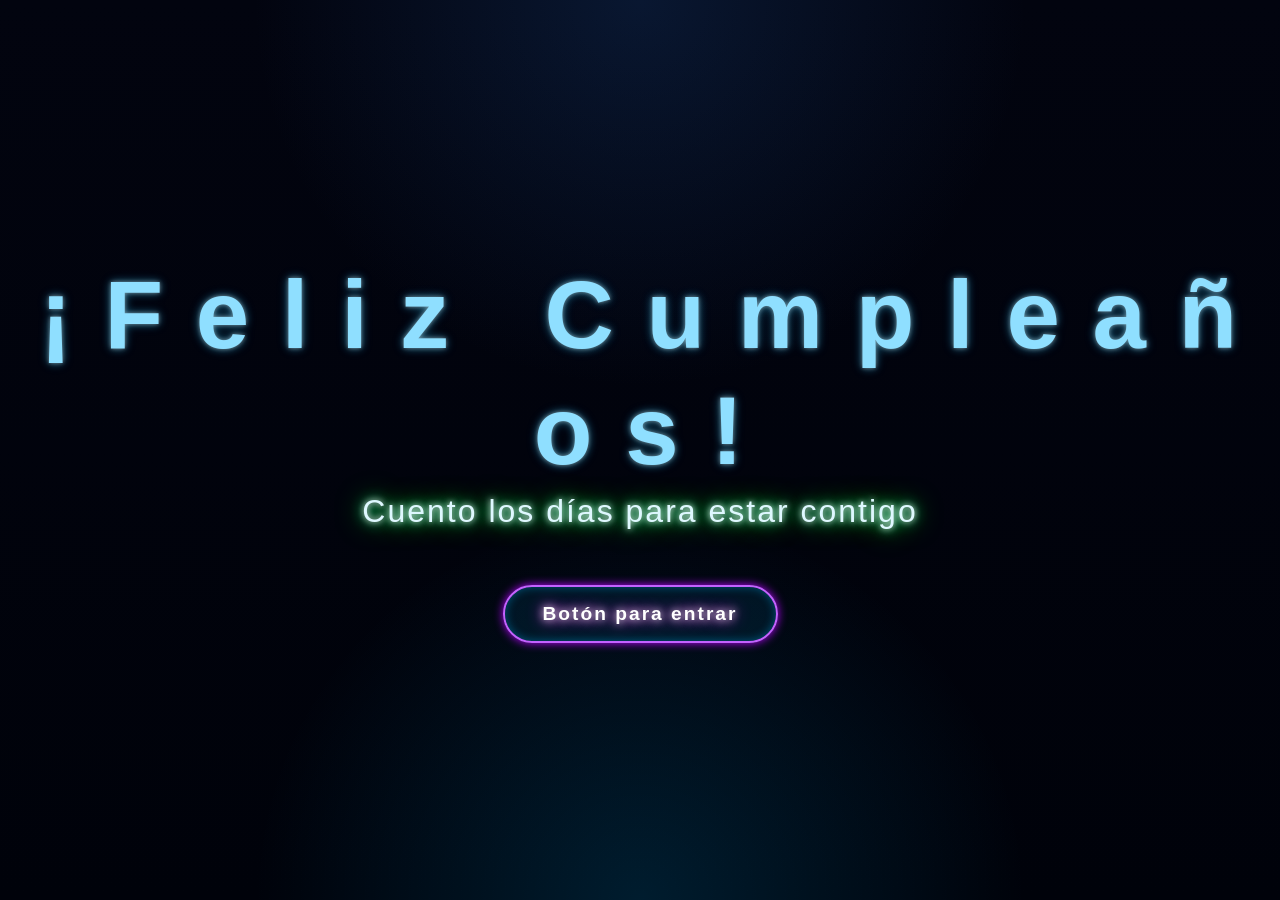
<file: index.html>
<!DOCTYPE html>
<html lang="es">
<head>
  <meta charset="UTF-8">
  <meta name="viewport" content="width=device-width, initial-scale=1.0">
  <title>Feliz Cumpleaños</title>
  <link rel="stylesheet" href="css/style.css">
</head>
<body class="pagina-inicio">

  <main class="inicio-contenedor">
    <h1 class="titulo-neon ola-texto" aria-label="¡Feliz Cumpleaños!">
      <span>¡</span>
      <span>F</span>
      <span>e</span>
      <span>l</span>
      <span>i</span>
      <span>z</span>
      <span class="espacio">&nbsp;</span>
      <span>C</span>
      <span>u</span>
      <span>m</span>
      <span>p</span>
      <span>l</span>
      <span>e</span>
      <span>a</span>
      <span>ñ</span>
      <span>o</span>
      <span>s</span>
      <span>!</span>
    </h1>

    <p class="subtitulo-neon">
      Cuento los días para estar contigo
    </p>

    <a href="contador.html" class="boton-neon">
      Botón para entrar
    </a>
  </main>

</body>
</html>
</file>
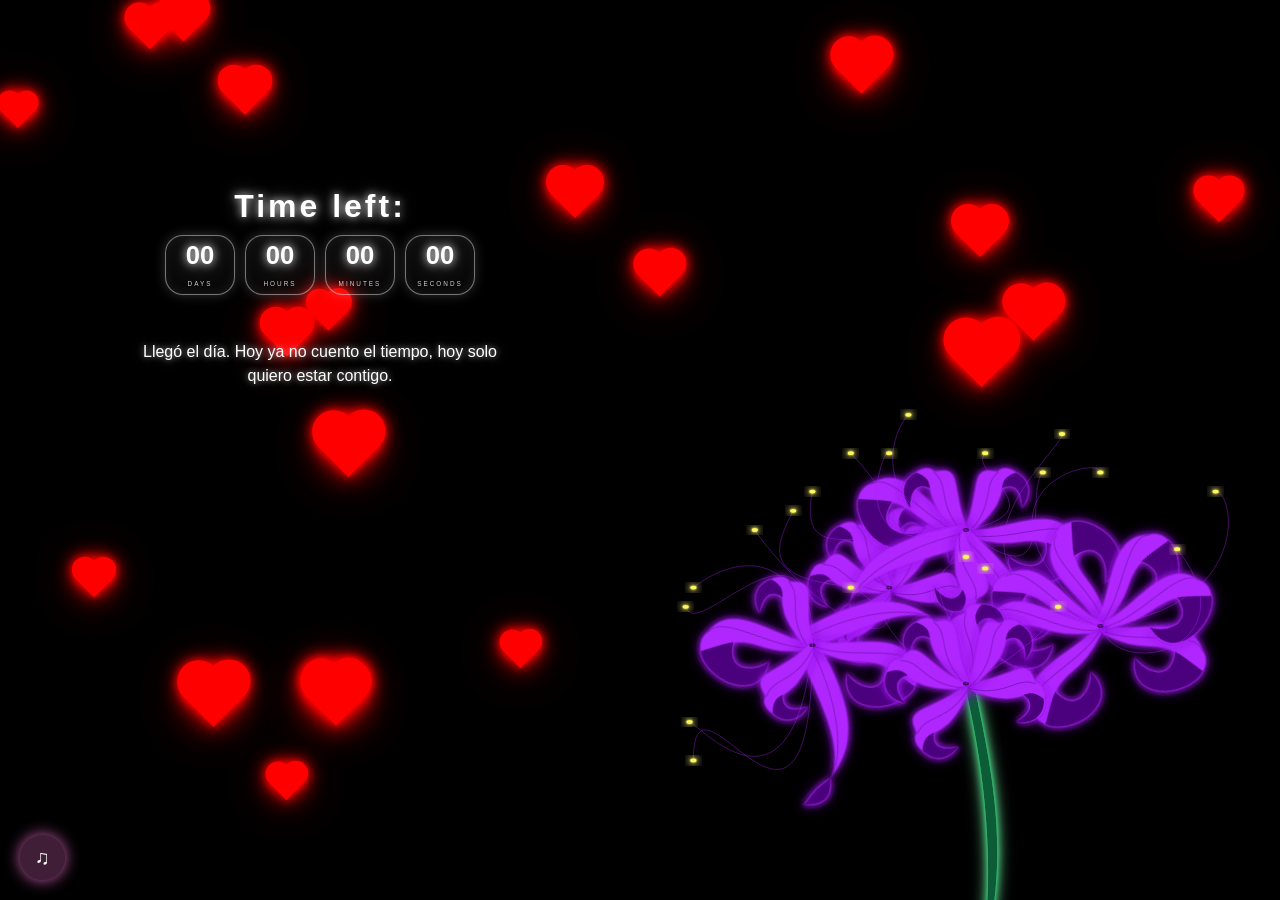
<file: contador.html>
<!DOCTYPE html>
<html lang="es">
<head>
  <meta charset="UTF-8">
  <meta name="viewport" content="width=device-width, initial-scale=1.0">
  <title>Contador</title>

  <link rel="stylesheet" href="css/style.css">
</head>
<body class="pagina-contador">

  <audio id="musicaFondo" src="assets/song.mp3" autoplay loop></audio>

<button id="btnMusica" class="btn-musica">♫</button>

  
  <div class="corazones-fondo" id="corazonesFondo"></div>

  <div class="lirio-container">
  
<svg class="lirio-svg" xmlns="http://www.w3.org/2000/svg" viewBox="0 0 1500 1650">

<defs>
    <g id="petalo1">
      <path d="M300 200 C 340 230, 330 310, 250 300 C 290 280, 300 250, 270 230 Z " fill="#4B007D" stroke-linejoin="round" />
      <path d="M120 200 C 240 190, 280 120, 300 200 C 320 200, 325 225, 323 240 C 265 195, 280 270, 140 220 Z " fill="#B026FF" stroke-linejoin="round" />
    <path d="M120 210 C 220 240, 250 180, 300 200" stroke="#3B0161" stroke-width="1" stroke-linejoin="round" fill="none" />
    </g>

    <g id="petalo2">
      <path d="M250 400 C 260 450, 250 470, 190 480 C 210 470, 199 450, 250 400 Z " fill="#4B007D" stroke-linejoin="round" />
      <path d="M150 50 C 300 230, 290 310, 250 400 C 290 290, 100 110, 130 90 Z " fill="#B026FF" stroke-linejoin="round" />
    <path d="M 140 70 C 260 230, 270 360, 250 400" fill="none" stroke="#3B0161" stroke-width="1" stroke-linejoin="round" />
    </g>

    <g id="petalo3">
      <path d="M410 270 C 390 340, 230 390, 230 260 C 220 280, 340 340, 330 230 Z" fill="#4B007D" stroke-linejoin="round" />
      <path d="M120 200 C 220 210, 350 120, 400 220 C 420 240, 410 265, 410 270 C 265 185, 280 260, 140 220 Z " fill="#B026FF" stroke-linejoin="round" />
    <path d="M120 210 C 220 240, 370 160, 400 220" fill="none" stroke="#3B0161" stroke-width="1" stroke-linejoin="round" />
    </g>

    <filter id="neonTallo" x="-80%" y="-80%" width="260%" height="260%">
  <feDropShadow dx="0" dy="0" stdDeviation="4" flood-color="#32D47C" flood-opacity="1"/>
  <feDropShadow dx="0" dy="0" stdDeviation="10" flood-color="#32D47C" flood-opacity="0.9"/>
  <feDropShadow dx="0" dy="0" stdDeviation="18" flood-color="#7CFFB2" flood-opacity="0.7"/>
</filter>

<filter id="neonPetaloMorado" x="-80%" y="-80%" width="260%" height="260%">
  <feDropShadow dx="0" dy="0" stdDeviation="3" flood-color="#B026FF" flood-opacity="1"/>
  <feDropShadow dx="0" dy="0" stdDeviation="8" flood-color="#B026FF" flood-opacity="0.9"/>
  <feDropShadow dx="0" dy="0" stdDeviation="15" flood-color="#7A00CC" flood-opacity="0.7"/>
</filter>

<filter id="neonAmarillo" x="-80%" y="-80%" width="260%" height="260%">
  <feDropShadow dx="0" dy="0" stdDeviation="3" flood-color="#FCF75E" flood-opacity="1"/>
  <feDropShadow dx="0" dy="0" stdDeviation="8" flood-color="#FCF75E" flood-opacity="0.9"/>
  <feDropShadow dx="0" dy="0" stdDeviation="14" flood-color="#FFF9A8" flood-opacity="0.7"/>
</filter>

<linearGradient id="verdeTallo" x1="0" y1="0" x2="0" y2="400" gradientUnits="userSpaceOnUse">
  <stop offset="0%" stop-color="#7CFFB2" />
  <stop offset="50%" stop-color="#32D47C" />
  <stop offset="100%" stop-color="#0B5C38" />
</linearGradient>

  </defs>

  

  <path class="tallo-neon"
      d="M750 800 
      C 810 1100, 870 1300, 800 1600
      C 799 1600, 795 1600, 790 1600 
      C 790 1600, 860 1300, 720 800 Z" 
      fill="url(#verdeTallo)" 
      filter="url(#neonTallo)"
      stroke-linejoin="round" />


  
    <g id="flor5" class="flor">
    
    <g class="petalos-flor">
        <use class="petalo-neon" href="#petalo1" transform="translate(430,450) rotate(0)" filter="url(#neonPetaloMorado)"/>        
        <use class="petalo-neon" href="#petalo1" transform="translate(350,767) rotate(270)" filter="url(#neonPetaloMorado)"/>
        <use class="petalo-neon" href="#petalo1" transform="translate(320,655) rotate(300)" filter="url(#neonPetaloMorado)" />
        <use class="petalo-neon" href="#petalo1" transform="translate(495,425) rotate(315) scale(-1 1)" filter="url(#neonPetaloMorado)" />
        <use class="petalo-neon" href="#petalo1" transform="translate(790,650) rotate(60) scale(-1 1)" filter="url(#neonPetaloMorado)" />
        <use class="petalo-neon" href="#petalo1" transform="translate(730,505) rotate(20) scale(-1 1)" filter="url(#neonPetaloMorado)" />
        <ellipse cx="550" cy="650" rx="8" ry="5" fill="#3B0161" />

    </g>

    <g class="detalles-flor">
        <path d="M 550 650 C 700 600, 500 350, 450 300" stroke="#B026FF" stroke-width="1" stroke-linejoin="round" fill="none" />
        <path d="M 550 650 C 200 650, 250 550, 300 450" stroke="#B026FF" stroke-width="1" stroke-linejoin="round" fill="none" />
        <path d="M 550 650 C 600 900, 300 650, 200 500" stroke="#B026FF" stroke-width="1" stroke-linejoin="round" fill="none" />
        <path d="M 550 650 C 600 400, 300 650, 350 400" stroke="#B026FF" stroke-width="1" stroke-linejoin="round" fill="none" />


        <ellipse class="antera-neon" cx="450" cy="300" rx="8" ry="5" fill="#fcf75e" filter="url(#neonAmarillo)" />
        <ellipse class="antera-neon" cx="300" cy="450" rx="8" ry="5" fill="#fcf75e" filter="url(#neonAmarillo)" />
        <ellipse class="antera-neon" cx="200" cy="500" rx="8" ry="5" fill="#fcf75e" filter="url(#neonAmarillo)" />
        <ellipse class="antera-neon" cx="350" cy="400" rx="8" ry="5" fill="#fcf75e" filter="url(#neonAmarillo)" />
    </g>


    </g>

    <g id="flor4" class="flor">
    
    <g class="petalos-flor">
        <use class="petalo-neon" href="#petalo3" transform="translate(630,300) rotate(0)" filter="url(#neonPetaloMorado)"/>        
        <use class="petalo-neon" href="#petalo3" transform="translate(960,390) rotate(30) scale(-1 1)" filter="url(#neonPetaloMorado)"/>        
        <use class="petalo-neon" href="#petalo1" transform="translate(510,510) rotate(300)" filter="url(#neonPetaloMorado)"/>   
        <use class="petalo-neon" href="#petalo1" transform="translate(990,510) rotate(60) scale(-1 1)" filter="url(#neonPetaloMorado)"/>        
        <use class="petalo-neon" href="#petalo2" transform="translate(895,545) rotate(40) scale(-1 1)" filter="url(#neonPetaloMorado)"/>
        <use class="petalo-neon" href="#petalo2" transform="translate(590,470) rotate(350)" filter="url(#neonPetaloMorado)"/> 
        <use class="petalo-neon" href="#petalo1" transform="translate(920,350) rotate(80)" filter="url(#neonPetaloMorado)" />   
        <ellipse cx="750" cy="500" rx="8" ry="5" fill="#3B0161" />

    </g>

    <g class="detalles-flor">
        <path d="M 750 500 C 1000 450, 750 350, 800 300" stroke="#B026FF" stroke-width="1" stroke-linejoin="round" fill="none" />
        <path d="M 750 500 C 500 450, 550 250, 600 200" stroke="#B026FF" stroke-width="1" stroke-linejoin="round" fill="none" />
        <path d="M 750 500 C 400 600, 550 250, 550 300" stroke="#B026FF" stroke-width="1" stroke-linejoin="round" fill="none" />
        <path d="M 750 500 C 1000 700, 900 400, 950 350" stroke="#B026FF" stroke-width="1" stroke-linejoin="round" fill="none" />

        
        <ellipse class="antera-neon" cx="800" cy="300" rx="8" ry="5" fill="#fcf75e" filter="url(#neonAmarillo)" />
        <ellipse class="antera-neon" cx="600" cy="200" rx="8" ry="5" fill="#fcf75e" filter="url(#neonAmarillo)" />
        <ellipse class="antera-neon" cx="550" cy="300" rx="8" ry="5" fill="#fcf75e" filter="url(#neonAmarillo)" />
        <ellipse class="antera-neon" cx="950" cy="350" rx="8" ry="5" fill="#fcf75e" filter="url(#neonAmarillo)" />
    </g>
    </g>

   

    <g id="flor3" class="flor">
    
    <g class="petalos-flor">
        <use class="petalo-neon" href="#petalo2" transform="translate(220,710) rotate(10)" filter="url(#neonPetaloMorado)" />
        <use class="petalo-neon" href="#petalo2" transform="translate(230,910) rotate(280)" filter="url(#neonPetaloMorado)" />
        <use class="petalo-neon" href="#petalo3" transform="translate(260,570) rotate(10)" filter="url(#neonPetaloMorado)" />
        <use class="petalo-neon" href="#petalo3" transform="translate(510,620) rotate(10) scale(-1 1)" filter="url(#neonPetaloMorado)" />
        <use class="petalo-neon" href="#petalo1" transform="translate(580,850) rotate(70) scale(-1 1)" filter="url(#neonPetaloMorado)" />
        <use class="petalo-neon" href="#petalo1" transform="translate(270,575) rotate(310) scale(-1 1)" filter="url(#neonPetaloMorado)" />
        <ellipse cx="350" cy="800" rx="8" ry="5" fill="#3B0161" />

    </g>

    <g class="detalles-flor">
        <path d="M 350 800 C 300 500, 100 600, 40 650" stroke="#B026FF" stroke-width="1" stroke-linejoin="round" fill="none" />
        <path d="M 350 800 C 350 400, 50 800, 20 700" stroke="#B026FF" stroke-width="1" stroke-linejoin="round" fill="none" />
        <path d="M 350 800 C 300 1300, 50 1000, 30 1000" stroke="#B026FF" stroke-width="1" stroke-linejoin="round" fill="none" />
        <path d="M 350 800 C 350 1500, 40 800, 40 1100" stroke="#B026FF" stroke-width="1" stroke-linejoin="round" fill="none" />

        
        <ellipse class="antera-neon" cx="40" cy="650" rx="8" ry="5" fill="#fcf75e" filter="url(#neonAmarillo)" />
        <ellipse class="antera-neon" cx="20" cy="700" rx="8" ry="5" fill="#fcf75e" filter="url(#neonAmarillo)" />
        <ellipse class="antera-neon" cx="30" cy="1000" rx="8" ry="5" fill="#fcf75e" filter="url(#neonAmarillo)" />
        <ellipse class="antera-neon" cx="40" cy="1100" rx="8" ry="5" fill="#fcf75e" filter="url(#neonAmarillo)" />
    </g>

    </g>
  

    <g id="flor2" class="flor">
    
    <g class="petalos-flor">
        <use class="petalo-neon" href="#petalo3" transform="translate(1010,530) rotate(10)" filter="url(#neonPetaloMorado)" />        
        <use class="petalo-neon" href="#petalo3" transform="translate(995,970) rotate(240)" filter="url(#neonPetaloMorado)" />
        <use class="petalo-neon" href="#petalo3" transform="translate(850,770) rotate(297)" filter="url(#neonPetaloMorado)" />
        <use class="petalo-neon" href="#petalo3" transform="translate(900,625) rotate(332)" filter="url(#neonPetaloMorado)" />
        <use class="petalo-neon" href="#petalo3" transform="translate(1030,520) rotate(312) scale(-1 1)" filter="url(#neonPetaloMorado)" />
        <use class="petalo-neon" href="#petalo3" transform="translate(1310,630) rotate(30) scale(-1 1)" filter="url(#neonPetaloMorado)" />
        <use class="petalo-neon" href="#petalo3" transform="translate(1250,575) rotate(10) scale(-1 1)" filter="url(#neonPetaloMorado)" />
        <ellipse cx="1100" cy="750" rx="8" ry="5" fill="#3B0161" />    

    </g>

    <g class="detalles-flor">
        <path d="M 1100 750 C 1500 700, 1450 400, 1400 400" stroke="#B026FF" stroke-width="1" stroke-linejoin="round" fill="none" />
        <path d="M 1100 750 C 1150 900, 1500 800, 1300 550" stroke="#B026FF" stroke-width="1" stroke-linejoin="round" fill="none" />
        <path d="M 1100 750 C 600 600, 1000 300, 1000 250" stroke="#B026FF" stroke-width="1" stroke-linejoin="round" fill="none" />
        <path d="M 1100 750 C 700 400, 1100 300, 1100 350" stroke="#B026FF" stroke-width="1" stroke-linejoin="round" fill="none" />


        <ellipse class="antera-neon" cx="1400" cy="400" rx="8" ry="5" fill="#fcf75e" filter="url(#neonAmarillo)" />
        <ellipse class="antera-neon" cx="1300" cy="550" rx="8" ry="5" fill="#fcf75e" filter="url(#neonAmarillo)" />
        <ellipse class="antera-neon" cx="1000" cy="250" rx="8" ry="5" fill="#fcf75e" filter="url(#neonAmarillo)" />
        <ellipse class="antera-neon" cx="1100" cy="350" rx="8" ry="5" fill="#fcf75e" filter="url(#neonAmarillo)" />
    </g>
    </g>

    <g id="flor1" class="flor">
    
    <g class="petalos-flor">
        <use class="petalo-neon" href="#petalo1" transform="translate(630,700) rotate(0)" filter="url(#neonPetaloMorado)"/>        
        <use class="petalo-neon" href="#petalo1" transform="translate(550,1017) rotate(270)" filter="url(#neonPetaloMorado)" />
        <use class="petalo-neon" href="#petalo1" transform="translate(520,905) rotate(300)" filter="url(#neonPetaloMorado)" />
        <use class="petalo-neon" href="#petalo1" transform="translate(695,675) rotate(315) scale(-1 1)" filter="url(#neonPetaloMorado)" />
        <use class="petalo-neon" href="#petalo1" transform="translate(990,900) rotate(60) scale(-1 1)" filter="url(#neonPetaloMorado)" />
        <use class="petalo-neon" href="#petalo1" transform="translate(930,755) rotate(20) scale(-1 1)" filter="url(#neonPetaloMorado)" />
        <ellipse cx="750" cy="900" rx="8" ry="5" fill="#3B0161" /> 

    </g>

    <g class="detalles-flor">
        <path d="M750 900 C 500 800, 570 700, 450 650" stroke="#B026FF" stroke-width="1" stroke-linejoin="round" fill="none" />
        <path d="M750 900 C 850 800, 700 700, 800 600" stroke="#B026FF" stroke-width="1" stroke-linejoin="round" fill="none" />
        <path d="M750 900 C 950 800, 1000 700, 990 700" stroke="#B026FF" stroke-width="1" stroke-linejoin="round" fill="none" />
        <path d="M750 900 C 800 800, 570 630, 750 570" stroke="#B026FF" stroke-width="1" stroke-linejoin="round" fill="none" />


        <ellipse class="antera-neon" cx="450" cy="650" rx="8" ry="5" fill="#fcf75e" filter="url(#neonAmarillo)" />
        <ellipse class="antera-neon" cx="800" cy="600" rx="8" ry="5" fill="#fcf75e" filter="url(#neonAmarillo)" />
        <ellipse class="antera-neon" cx="990" cy="700" rx="8" ry="5" fill="#fcf75e" filter="url(#neonAmarillo)" />
        <ellipse class="antera-neon" cx="750" cy="570" rx="8" ry="5" fill="#fcf75e" filter="url(#neonAmarillo)" />
    </g>

    </g>

</svg>

</div>


  <main class="contador-contenedor">

    <section class="contador-caja">
      <h1 class="contador-titulo">Time left:</h1>

      <div class="contador-tiempo" id="contador">
        <div class="tiempo-bloque">
          <span id="dias">00</span>
          <p>Days</p>
        </div>

        <div class="tiempo-bloque">
          <span id="horas">00</span>
          <p>Hours</p>
        </div>

        <div class="tiempo-bloque">
          <span id="minutos">00</span>
          <p>Minutes</p>
        </div>

        <div class="tiempo-bloque">
          <span id="segundos">00</span>
          <p>Seconds</p>
        </div>
      </div>

      <p class="frase-dia" id="fraseDia">
        Cargando frase...
      </p>
    </section>

  </main>

  <script src="js/script.js"></script>
  <script>
  const musica = document.getElementById("musicaFondo");
  const btnMusica = document.getElementById("btnMusica");

  window.addEventListener("load", () => {
    musica.play().catch(() => {
      btnMusica.style.display = "block";
    });
  });

  btnMusica.addEventListener("click", () => {
    musica.play();
    btnMusica.style.display = "none";
  });
</script>
</body>
</html>
</file>
<file: css/style.css>
* {
  margin: 0;
  padding: 0;
  box-sizing: border-box;
}

body {
  font-family: Arial, sans-serif;
  color: white;
  min-height: 100vh;
  overflow: hidden;
}

.pagina-inicio {
  background:
    radial-gradient(circle at top, rgba(30, 80, 150, 0.25), transparent 35%),
    radial-gradient(circle at bottom, rgba(0, 180, 255, 0.15), transparent 35%),
    linear-gradient(180deg, #02040f 0%, #00020a 100%);
  display: flex;
  justify-content: center;
  align-items: center;
}

.inicio-contenedor {
  text-align: center;
  padding: 30px;
  animation: aparecer 2s ease forwards;
}

.titulo-neon {
  font-size: clamp(2.8rem, 8vw, 6rem);
  font-weight: bold;
  letter-spacing: 3px;
  margin-bottom: 5px;
  line-height: 1.2;
}

/* Cada letra */
.ola-texto span {
  display: inline-block;
  color: #8fdfff;
  text-shadow:
    0 0 4px rgba(255, 255, 255, 0.4),
    0 0 8px rgba(98, 217, 255, 0.35),
    0 0 12px rgba(0, 183, 255, 0.25);
  animation: olaBrillo 2.2s ease-in-out infinite;
}

.ola-texto .espacio {
  width: 0.35em;
}

/* Retraso letra por letra */
.ola-texto span:nth-child(1)  { animation-delay: 0s; }
.ola-texto span:nth-child(2)  { animation-delay: 0.1s; }
.ola-texto span:nth-child(3)  { animation-delay: 0.2s; }
.ola-texto span:nth-child(4)  { animation-delay: 0.3s; }
.ola-texto span:nth-child(5)  { animation-delay: 0.4s; }
.ola-texto span:nth-child(6)  { animation-delay: 0.5s; }
.ola-texto span:nth-child(7)  { animation-delay: 0.6s; }
.ola-texto span:nth-child(8)  { animation-delay: 0.7s; }
.ola-texto span:nth-child(9)  { animation-delay: 0.8s; }
.ola-texto span:nth-child(10) { animation-delay: 0.9s; }
.ola-texto span:nth-child(11) { animation-delay: 1s; }
.ola-texto span:nth-child(12) { animation-delay: 1.1s; }
.ola-texto span:nth-child(13) { animation-delay: 1.2s; }
.ola-texto span:nth-child(14) { animation-delay: 1.3s; }
.ola-texto span:nth-child(15) { animation-delay: 1.4s; }
.ola-texto span:nth-child(16) { animation-delay: 1.5s; }
.ola-texto span:nth-child(17) { animation-delay: 1.6s; }
.ola-texto span:nth-child(18) { animation-delay: 1.7s; }

.subtitulo-neon {
  font-size: clamp(1.2rem, 4vw, 2rem);
  color: #dff8ff;
  letter-spacing: 2px;
  text-shadow:
    0 0 6px #ffffff,
    0 0 14px #00ff99,
    0 0 28px #00ff04;
  margin-bottom: 55px;
}

.boton-neon {
  display: inline-block;
  text-decoration: none;
  color: #ffffff;
  font-size: 1.2rem;
  letter-spacing: 2px;
  font-weight: bold;
  padding: 16px 38px;
  border: 2px solid #c362ff;
  border-radius: 40px;
  background: rgba(0, 183, 255, 0.08);
  box-shadow:
    0 0 10px #b700ff,
    inset 0 0 10px rgba(0, 183, 255, 0.4);
  text-shadow:
    0 0 8px #ffffff,
    0 0 16px #f200ff;
  transition: 0.3s ease;
}

.boton-neon:hover {
  background: rgba(0, 183, 255, 0.25);
  transform: scale(1.08);
  box-shadow:
    0 0 18px #00b7ff,
    0 0 38px #0077ff,
    inset 0 0 16px rgba(0, 183, 255, 0.6);
}

@keyframes aparecer {
  from {
    opacity: 0;
    transform: translateY(25px);
  }
  to {
    opacity: 1;
    transform: translateY(0);
  }
}

@keyframes olaBrillo {
  0%, 100% {
    color: #8fdfff;
    text-shadow:
      0 0 4px rgba(255, 255, 255, 0.35),
      0 0 8px rgba(98, 217, 255, 0.3),
      0 0 14px rgba(0, 183, 255, 0.2);
    transform: translateY(0);
    opacity: 0.75;
  }

  50% {
    color: #ffffff;
    text-shadow:
      0 0 6px #ffffff,
      0 0 14px #8fe8ff,
      0 0 26px #2bc7ff,
      0 0 42px #008cff;
    transform: translateY(-3px);
    opacity: 1;
  }
}

/* ============================= */
/* PÁGINA DEL CONTADOR */
/* ============================= */

.pagina-contador {
  background: #000000;
  color: #ffffff;
  min-height: 100vh;
  overflow: hidden;
}

/* 
  CONTENEDOR GENERAL DE LA PÁGINA

  Aquí modificas la posición general del contenido.
*/
.contador-contenedor {
  min-height: 100vh;

  display: flex;
  justify-content: center; /* posición horizontal: center, flex-start, flex-end */
  align-items: center;     /* posición vertical: center, flex-start, flex-end */

  padding: 20px;
}

/* 
  CAJA PRINCIPAL DEL CONTADOR

  AQUÍ PUEDES MODIFICAR:
  - width: ancho de la caja
  - max-width: ancho máximo
  - padding: espacio interno
  - transform: mover la caja manualmente
  - text-align: alineación del texto
*/
.contador-caja {
  width: 90%;              /* ancho de la caja */
  max-width: 900px;        /* ancho máximo en pantallas grandes */
  padding: 40px 30px;      /* espacio interno de la caja */

  text-align: center;

  /*
    MOVER LA CAJA MANUALMENTE:
    Primer valor: izquierda/derecha
    Segundo valor: arriba/abajo

    Ejemplo:
    transform: translate(0px, -80px);  sube la caja
    transform: translate(100px, 0px);  mueve a la derecha
  */
  transform: translate(-25vw, -18vh);
}

/* 
  TÍTULO "Faltan"

  Cambia font-size para hacerlo más grande o pequeño.
*/
.contador-titulo {
  font-size: clamp(1rem, 6vw, 2rem);
  font-weight: bold;
  margin-bottom: 10px;

  color: #ffffff;
  letter-spacing: 3px;

  text-shadow:
    0 0 8px rgba(255, 255, 255, 0.8),
    0 0 18px rgba(255, 255, 255, 0.4);
}

/* 
  CAJA DE LOS NÚMEROS DEL CONTADOR

  AQUÍ MODIFICAS:
  - gap: separación entre días, horas, minutos y segundos
  - flex-wrap: permite que baje en celular
*/
.contador-tiempo {
  display: flex;
  justify-content: center;
  align-items: center;
  gap: 10px;          /* separación entre bloques */
  flex-wrap: wrap;

  margin-bottom: 45px;
}

/* 
  CADA BLOQUE: DÍAS, HORAS, MINUTOS, SEGUNDOS

  AQUÍ MODIFICAS:
  - width: ancho de cada cajita
  - padding: espacio interno
*/
.tiempo-bloque {
  width: 70px;              /* ancho de cada bloque */
  padding: 7px 5px;        /* espacio interno */

  border: 1px solid rgba(255, 255, 255, 0.45);
  border-radius: 18px;

  background: rgba(255, 255, 255, 0.03);

  box-shadow:
    0 0 12px rgba(255, 255, 255, 0.18),
    inset 0 0 12px rgba(255, 255, 255, 0.08);
}

/* 
  NÚMEROS DEL CONTADOR

  AQUÍ MODIFICAS EL TAMAÑO DE LOS NÚMEROS.
*/
.tiempo-bloque span {
  display: block;

  font-size: clamp(0.7rem, 2vw, 2rem); /* tamaño de números */
  font-weight: bold;
  line-height: 1;

  color: #ffffff;

  text-shadow:
    0 0 8px rgba(255, 255, 255, 0.9),
    0 0 20px rgba(255, 255, 255, 0.5);
}

/* Texto: Días, Horas, Minutos, Segundos */
.tiempo-bloque p {
  margin-top: 12px;

  font-size: 0.4rem;
  letter-spacing: 2px;
  text-transform: uppercase;

  color: rgba(255, 255, 255, 0.8);
}

/* 
  FRASE DEL DÍA

  AQUÍ MODIFICAS:
  - font-size: tamaño de la frase
  - max-width: ancho máximo
  - margin: separación
*/
.frase-dia {
  max-width: 400px;
  margin: 0 auto;

  font-size: clamp(1rem, 3vw, 1rem);
  line-height: 1.5;

  color: #ffffff;

  text-shadow:
    0 0 6px rgba(255, 255, 255, 0.6),
    0 0 14px rgba(255, 255, 255, 0.25);
}

/* Responsive para celular */
@media (max-width: 600px) {
  .contador-caja {
    width: 100%;
    padding: 25px 15px;
    transform: translate(0px, 0px);
  }

  .contador-tiempo {
    gap: 18px;
  }

  .tiempo-bloque {
    width: 130px;
    padding: 18px 8px;
  }
}
/* ============================= */
/* CORAZONES ANIMADOS DE FONDO */
/* ============================= */

/*
  Contenedor donde se crean todos los corazones.
  Está detrás del contador.
*/
.corazones-fondo {
  position: fixed;
  top: 0;
  left: 0;

  width: 100vw;
  height: 100vh;

  overflow: hidden;
  pointer-events: none;

  z-index: 1;
}

/*
  Este es el contenedor que JavaScript mueve por la pantalla.
*/
.corazon-movimiento {
  position: absolute;

  width: var(--tamano-corazon);
  height: var(--tamano-corazon);

  pointer-events: none;
}

/*
  Este es el corazón.
  Está hecho con:
  - un cuadrado rojo rotado
  - dos círculos rojos con ::before y ::after
*/
.corazon {
  position: relative;

  width: var(--tamano-corazon);
  height: var(--tamano-corazon);

  background: #ff0000;

  transform: rotate(-45deg);
  animation: palpitar 1.4s ease-in-out infinite;

  box-shadow:
    0 0 8px rgba(255, 0, 0, 0.9),
    0 0 18px rgba(255, 0, 0, 0.8),
    0 0 32px rgba(255, 0, 0, 0.65),
    0 0 55px rgba(255, 0, 0, 0.45);
}

/* Círculo izquierdo/superior */
.corazon::before {
  content: "";
  position: absolute;

  width: var(--tamano-corazon);
  height: var(--tamano-corazon);

  background: #ff0000;
  border-radius: 50%;

  top: calc(var(--tamano-corazon) * -0.5);
  left: 0;

  box-shadow:
    0 0 8px rgba(255, 0, 0, 0.9),
    0 0 18px rgba(255, 0, 0, 0.75);
}

/* Círculo derecho/superior */
.corazon::after {
  content: "";
  position: absolute;

  width: var(--tamano-corazon);
  height: var(--tamano-corazon);

  background: #ff0000;
  border-radius: 50%;

  top: 0;
  left: calc(var(--tamano-corazon) * 0.5);

  box-shadow:
    0 0 8px rgba(255, 0, 0, 0.9),
    0 0 18px rgba(255, 0, 0, 0.75);
}

/*
  Animación de palpitar.
  Mantiene la rotación del corazón y solo cambia el tamaño.
*/
@keyframes palpitar {
  0% {
    transform: rotate(-45deg) scale(1);
  }

  50% {
    transform: rotate(-45deg) scale(1.16);
  }

  100% {
    transform: rotate(-45deg) scale(1);
  }
}

/*
  IMPORTANTE:
  El contador debe estar encima de los corazones.
*/
.contador-contenedor {
  position: relative;
  z-index: 5;
}

.lirio-container {
  position: fixed;
  right: 2vw;
  bottom: -8vh;

  width: clamp(280px, 45vw, 720px);

  z-index: 1;
  pointer-events: none;

  transform-origin: bottom center;
}

.lirio-svg {
  width: 100%;
  height: auto;
  display: block;
  overflow: visible;
}

.contador-contenedor {
  position: relative;
  z-index: 2;
}

/* Necesario para que los grupos SVG acepten transformaciones bien */
.tallo-neon,
.petalos-flor,
.detalles-flor {
  transform-box: fill-box;
  transform-origin: center;
}

/* Tallo: movimiento muy leve, desde abajo */
.tallo-neon {
  transform-origin: bottom center;
  animation: viento-tallo 7s ease-in-out infinite;
}

/* Pétalos + centro: movimiento suave hacia la izquierda */
.petalos-flor {
  animation: viento-petalos 6.5s ease-in-out infinite;
}

/* Filamentos + elipses amarillas: más rápidos y un poco más erráticos */
.detalles-flor {
  animation: viento-filamentos 3.8s ease-in-out infinite;
}

/* Tallo: casi imperceptible, como si se doblara con el viento */
@keyframes viento-tallo {
  0% {
    transform: rotate(0deg) translateX(0);
  }

  35% {
    transform: rotate(-0.40deg) translateX(-4px);
  }

  65% {
    transform: rotate(-0.70deg) translateX(-6px);
  }

  100% {
    transform: rotate(0deg) translateX(0);
  }
}

/* Pétalos: movimiento lento, elegante, empujado hacia la izquierda */
@keyframes viento-petalos {
  0% {
    transform: rotate(0deg) translateX(0) translateY(0);
  }

  40% {
    transform: rotate(-0.60deg) translateX(-7px) translateY(-1px);
  }

  70% {
    transform: rotate(-0.1deg) translateX(-15px) translateY(1px);
  }

  100% {
    transform: rotate(0deg) translateX(0) translateY(0);
  }
}

/* Filamentos: más vivos, con pequeñas variaciones */
@keyframes viento-filamentos {
  0% {
    transform: rotate(0deg) translateX(0) translateY(0);
  }

  25% {
    transform: rotate(-1deg) translateX(-5px) translateY(2px);
  }

  50% {
    transform: rotate(0.6deg) translateX(-8px) translateY(-2px);
  }

  75% {
    transform: rotate(-1.3deg) translateX(-4px) translateY(1px);
  }

  100% {
    transform: rotate(0deg) translateX(0) translateY(0);
  }
}

#flor1 .petalos-flor {
  animation-delay: 0s;
}

#flor2 .petalos-flor {
  animation-delay: -1.2s;
}

#flor3 .petalos-flor {
  animation-delay: -2.1s;
}

#flor4 .petalos-flor {
  animation-delay: -0.7s;
}

#flor5 .petalos-flor {
  animation-delay: -1.8s;
}

#flor1 .detalles-flor {
  animation-delay: -0.4s;
}

#flor2 .detalles-flor {
  animation-delay: -1.5s;
}

#flor3 .detalles-flor {
  animation-delay: -2.4s;
}

#flor4 .detalles-flor {
  animation-delay: -0.9s;
}

#flor5 .detalles-flor {
  animation-delay: -1.9s;
}

.btn-musica {
  position: fixed;
  bottom: 20px;
  left: 20px;
  width: 45px;
  height: 45px;
  border-radius: 50%;
  border: none;
  background: rgba(255, 120, 220, 0.25);
  color: white;
  font-size: 20px;
  cursor: pointer;
  box-shadow: 0 0 15px rgba(255, 120, 220, 0.8);
  z-index: 9999;
  display: none;
}
</file>
